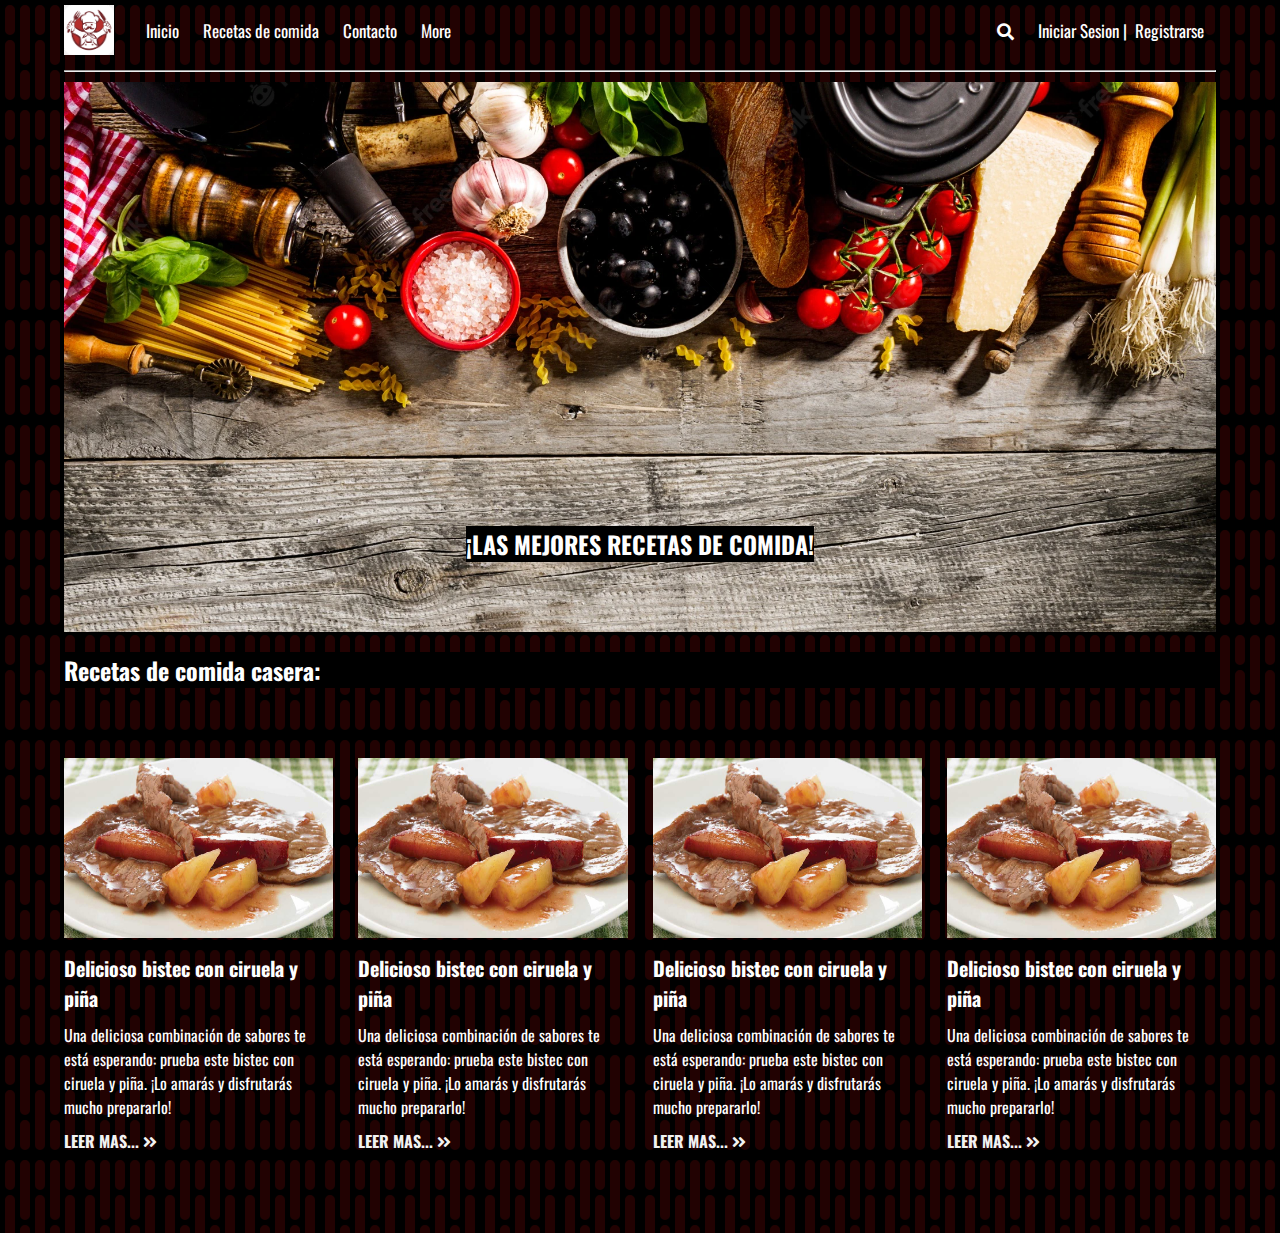
<file: recetas.html>
<!DOCTYPE html>
<html lang="en">
<head>
    <meta charset="UTF-8">
    <meta name="viewport" content="width=device-width, initial-scale=1.0">
    <title>Recetas</title>
    <!-- Font -->
    <link href="https://fonts.googleapis.com/css2?family=Oswald:wght@300;400;500&display=swap" rel="stylesheet">
    <!-- Font Awesome -->
    <link rel="stylesheet" href="https://cdnjs.cloudflare.com/ajax/libs/font-awesome/5.13.0/css/all.min.css">
    <!-- CUSTOM CSS -->
    <link rel="stylesheet" href="styles.css">
</head>
<body>
    <div class="menu-btn">
        <i class="fas fa-bars fa-2x"></i>
      </div>
    
      <div class="container">
        <!-- Navigation -->
        <nav class="nav-main">
          <!-- Brand -->
          <img src="img/fondo1.png" alt="TechNews Logo" class="nav-brand">
          <!-- Left Nav -->
          <ul class="nav-menu">
            <li>
              <a href="index.html">Inicio</a>
            </li>
            <li>
              <a href="recetas.html">Recetas de comida</a>
            </li>
           
            <li>
              <a href="contacto.html">Contacto</a>
            </li>
           
            <li>
              <a href="#">More</a>
            </li>
          </ul>
    
          <!-- Right Nav -->
          <ul class="nav-menu-right">
            <li>
              <a href="#">
                <i class="fas fa-search"></i>
              </a>
            </li>
            <li>
                <a href="#">Iniciar Sesion    |</a>
                <a href="#">Registrarse</a>
              </li>
          </ul>
        </nav>
        <hr>

        <header class="showcase"> 
            <h2>¡LAS MEJORES RECETAS DE COMIDA!</h2>
            <p></p>
           
          </header>
<h2>Recetas de comida casera:</h2>
        <div class="news-cards">
            <div>
              <img src="img/bistec-con-ciruela-y-pina.jpg" alt="" />
              <h3>Delicioso bistec con ciruela y piña</h3>
              <p>Una deliciosa combinación de sabores te está esperando: prueba este bistec con ciruela y piña.
                 ¡Lo amarás y disfrutarás mucho prepararlo!
              </p>
              <a href="#">Leer mas... <i class="fas fa-angle-double-right"></i></a>
            </div>
            <div>
                <img src="img/bistec-con-ciruela-y-pina.jpg" alt="" />
                <h3>Delicioso bistec con ciruela y piña</h3>
                <p>Una deliciosa combinación de sabores te está esperando: prueba este bistec con ciruela y piña.
                   ¡Lo amarás y disfrutarás mucho prepararlo!
                </p>
                <a href="#">Leer mas... <i class="fas fa-angle-double-right"></i></a>
              </div>
              <div>
                <img src="img/bistec-con-ciruela-y-pina.jpg" alt="" />
                <h3>Delicioso bistec con ciruela y piña</h3>
                <p>Una deliciosa combinación de sabores te está esperando: prueba este bistec con ciruela y piña.
                   ¡Lo amarás y disfrutarás mucho prepararlo!
                </p>
                <a href="#">Leer mas... <i class="fas fa-angle-double-right"></i></a>
              </div>

              <div>
                <img src="img/bistec-con-ciruela-y-pina.jpg" alt="" />
                <h3>Delicioso bistec con ciruela y piña</h3>
                <p>Una deliciosa combinación de sabores te está esperando: prueba este bistec con ciruela y piña.
                   ¡Lo amarás y disfrutarás mucho prepararlo!
                </p>
                <a href="#">Leer mas... <i class="fas fa-angle-double-right"></i></a>
              </div>
    
</body>
</html>
</file>
<file: styles.css>
/* Global */
* {
  box-sizing: border-box;
  margin: 0;
  padding: 0;
}

body {
  font-family: "Oswald", sans-serif;
  background-color: #000000;
  /* Pattern from https://www.heropatterns.com/ */
  background-image: url("data:image/svg+xml,%3Csvg xmlns='http://www.w3.org/2000/svg' width='80' height='105' viewBox='0 0 80 105'%3E%3Cg fill-rule='evenodd'%3E%3Cg id='death-star' fill='%23540606' fill-opacity='0.4'%3E%3Cpath d='M20 10a5 5 0 0 1 10 0v50a5 5 0 0 1-10 0V10zm15 35a5 5 0 0 1 10 0v50a5 5 0 0 1-10 0V45zM20 75a5 5 0 0 1 10 0v20a5 5 0 0 1-10 0V75zm30-65a5 5 0 0 1 10 0v50a5 5 0 0 1-10 0V10zm0 65a5 5 0 0 1 10 0v20a5 5 0 0 1-10 0V75zM35 10a5 5 0 0 1 10 0v20a5 5 0 0 1-10 0V10zM5 45a5 5 0 0 1 10 0v50a5 5 0 0 1-10 0V45zm0-35a5 5 0 0 1 10 0v20a5 5 0 0 1-10 0V10zm60 35a5 5 0 0 1 10 0v50a5 5 0 0 1-10 0V45zm0-35a5 5 0 0 1 10 0v20a5 5 0 0 1-10 0V10z' /%3E%3C/g%3E%3C/g%3E%3C/svg%3E");
  color: #1e272e;
  color: #fff;
  font-size: 16px;
}
h2 {
  background: black;

}

a {
  color: #ffffff;
  text-decoration: none;
}

ul {
  list-style: none;
}

.container {
  width: 90%;
  margin: auto;
}

/* Navigation */
.nav-main {
  font-size: 17px;
  display: flex;
  justify-content: space-between;
  align-items: center;
  height: 60px;
  padding: 20px 0;
}

.nav-brand {
  width: 50px;
}

/* Navbar Left */
.nav-main ul {
  display: flex;
}

.nav-main ul li {
  padding: 10px;
}

.nav-main ul li a {
  padding: 2px;
}

.nav-main ul li a:hover {
  border-bottom: 2px solid #fff;
}

.nav-main ul.nav-menu {
  flex: 1;
  margin-left: 20px;
}

hr {
  margin: 10px 0;
}

/* Responsive Button */
.menu-btn {
  cursor: pointer;
  position: absolute;
  top: 15px;
  right: 30px;
  z-index: 2;
  display: none;
}

/* SHOWCASE */

.btn {
  cursor: pointer;
  display: inline-block;
  border: 0;
  font-weight: bold;
  padding: 10px 20px;
  background: #262626;
  color: #fff;
  font-size: 15px;
  border: 1px solid #fff;
}

.btn:hover {
  opacity: 0.9;
}

.showcase {
  width: 100%;
  height: 550px;
  background: url("./img/ingredientes-italianos-apetitosos-frescos-sabrosos-comida-viejo-fondo-madera-rustico-listo-cocinar-inicio-italiano-comida-saludable-concepto-cocina_1220-1740.webp") no-repeat center center/cover;
  display: flex;
  flex-direction: column;
  align-items: center;
  text-align: center;
  justify-content: flex-end;
  padding-bottom: 50px;
  margin-bottom: 20px;
  color: #fff;
}

.showcase h2,
.showcase p {
  margin-bottom: 10px;
}

.showcase .btn {
  margin-top: 20px;
}

/* News Cards */
.news-cards {
  display: grid;
  grid-template-columns: repeat(4, 1fr);
  gap: 25px;
  margin: 70px 0;
}

.news-cards img {
  width: 100%;
  height: 180px;
}

.news-cards h3 {
  font-size: 20px;
  margin: 10px 0;
}

.news-cards a {
  padding: 10px 0;
  color: #f2f2f2;
  text-transform: uppercase;
  display: inline-block;
  font-weight: bold;
}

/* CARDS BANNER ONE */
.cards-banner-one {
  width: 100%;
  height: 350px;
  background: url("./img/tech-red.jpg");
  margin-bottom: 40px;
}

.cards-banner-one .content {
  width: 40%;
  padding: 90px 0 0 30px;
  color: #fff;
}

.cards-banner-one p,
.cards-banner-two p {
  margin: 10px 0 20px 0;
}

/* CARDS BANNER TWO*/
.cards-banner-two {
  width: 100%;
  height: 350px;
  background: url("./img/image-five.jpg") no-repeat center center/cover;
}

.cards-banner-two .content {
  width: 50%;
  padding: 100px 0 0 30px;
}

/* Follow */
.social {
  margin: 50px;
}
.social p {
  text-align: center;
  font-size: 30px;
  margin-bottom: 20px;
}
.links {
  display: flex;
  align-items: center;
  justify-content: center;
}

.links a {
  margin: 0 30px;
}

.links a i {
  font-size: 3rem;
}

/* Links */
.footer-links {
  background: #2f3640;
  color: #616161;
  font-size: 12px;
  padding: 35px 0;
}

.footer-container {
  display: grid;
  grid-template-columns: repeat(4, 1fr);
  gap: 10px;
  align-items: flex-start;
  justify-content: center;
}

.footer-container ul {
  margin: 0 auto;
}

.footer-links li {
  line-height: 2.8;
}

.footer {
  background: #2f3640;
  color: #616161;
  font-size: 12px;
  padding: 20px 0;
  text-align: center;
  font-size: 1rem;
  padding-bottom: 20px;
}

/* Mobil */
@media (max-width: 700px) {
  .menu-btn {
    display: block;
  }

  .menu-btn:hover {
    opacity: 0.5;
  }

  .nav-main ul.nav-menu {
    display: block;
    position: absolute;
    top: 0;
    left: 0;
    background: #2f3640;
    width: 50%;
    height: 100%;
    border-right: #ccc 1px solid;
    opacity: 0.9;
    padding: 30px;
    transform: translateX(-500px);
    transition: transform 0.5s ease-in-out;
  }

  .nav-main ul.nav-menu li {
    padding: 20px;
    border-bottom: #ccc solid 1px;
    font-size: 14px;
  }
  .nav-main ul.nav-menu li:last-child {
    border-bottom: 0;
  }

  .nav-main ul.nav-menu.show {
    transform: translateX(-20px);
  }

  .nav-main ul.nav-menu-right {
    margin-right: 50px;
  }

  .news-cards {
    grid-template-columns: repeat(2, 1fr);
  }

  .cards-banner-one .content,
  .cards-banner-two .content {
    width: 80%;
  }

  .footer-links .footer-container {
    grid-template-columns: repeat(2, 1fr);
  }
}

@media (max-width: 500px) {
  .news-cards {
    grid-template-columns: 1fr;
  }

  .cards-banner-one .content,
  .cards-banner-two .content {
    width: 100%;
    padding: 60px 20px;
  }
  .footer-links .footer-container {
    grid-template-columns: 1fr;
  }

  .footer-links .footer-container ul {
    text-align: center;
  }
}
</file>
